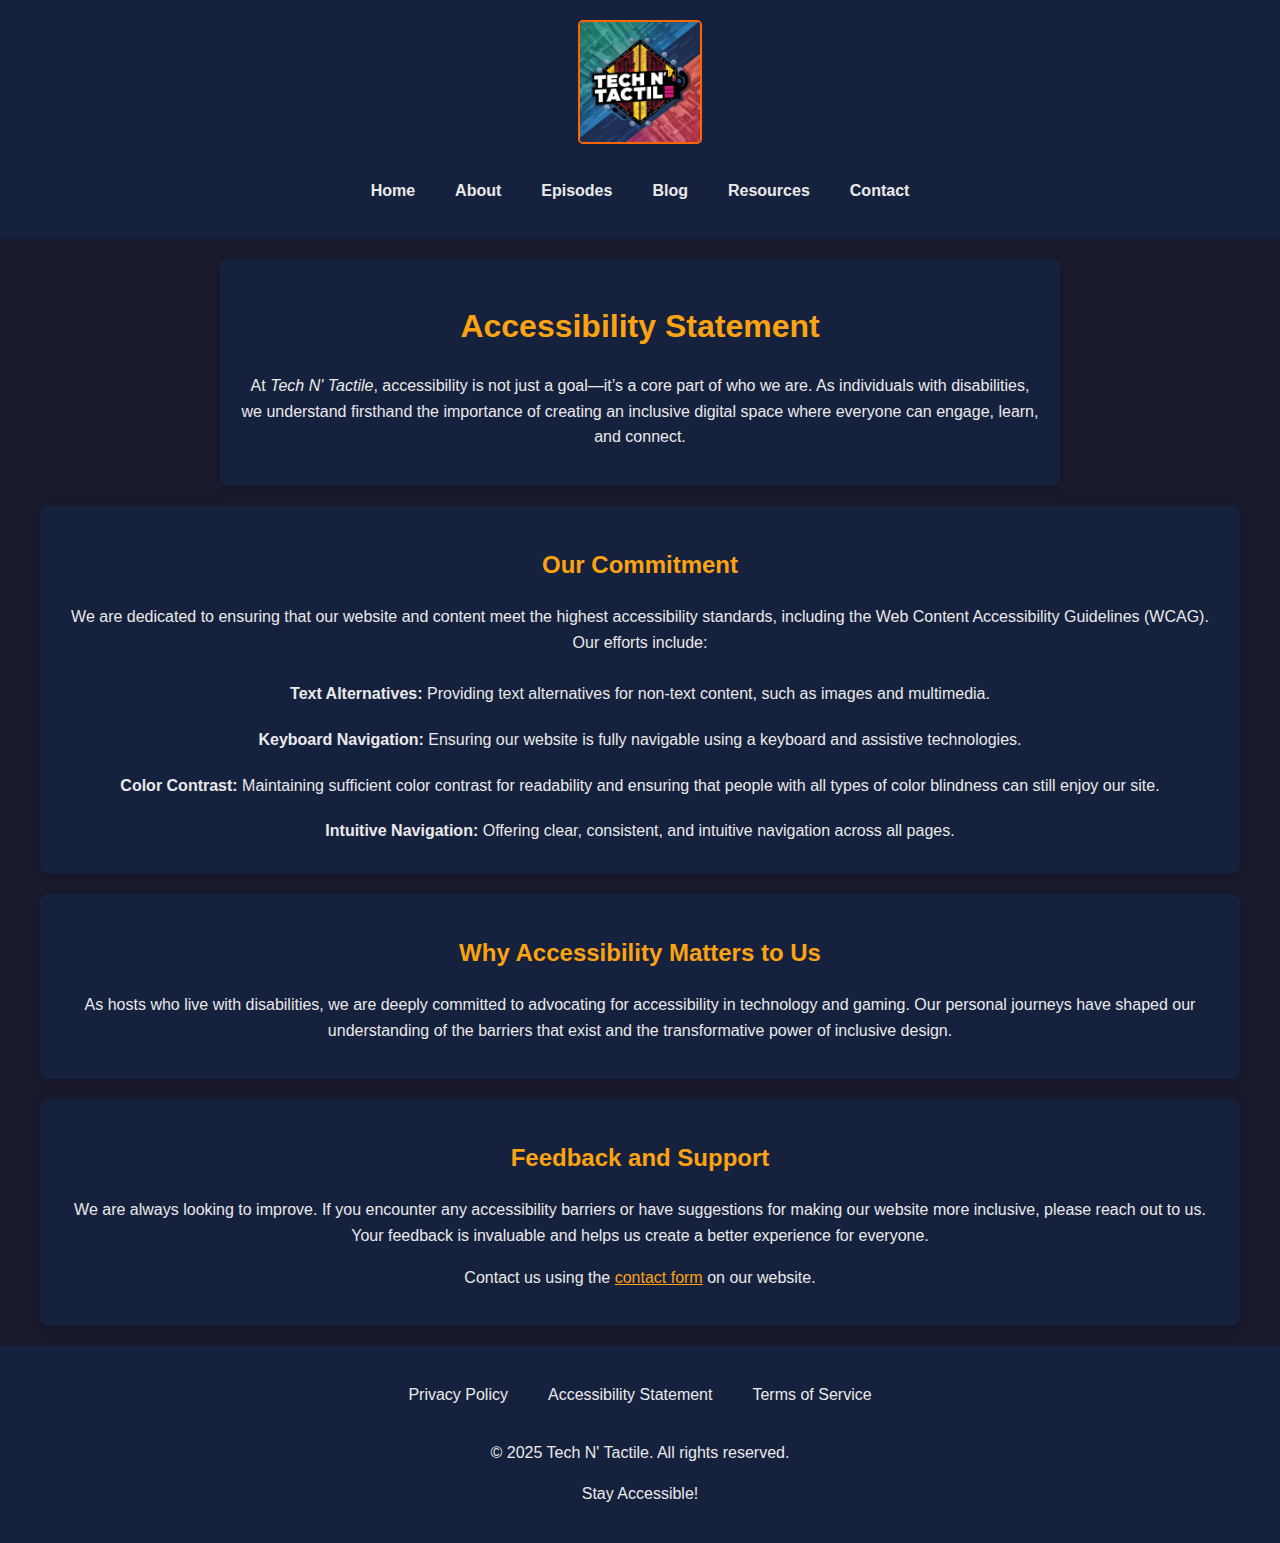
<file: accessibility.html>
<!DOCTYPE html>
<html lang="en">
<head>
    <meta charset="UTF-8">
    <meta name="viewport" content="width=device-width, initial-scale=1.0">
    <meta name="description" content="Accessibility Statement for Tech N' Tactile Podcast. Learn about our commitment to accessibility for all users.">
    <title>Accessibility Statement - Tech N' Tactile Podcast</title>
    <link rel="stylesheet" href="style.css">
</head>
<body>
    <header role="banner">
        <div class="logo outlined-logo">
            <a href="index.html" aria-label="Navigate to Home">
                <img src="pod copy 5.webp" alt="Tech N' Tactile Podcast logo with a microphone icon">
            </a>
        </div>
        <!-- Add menu toggle checkbox -->
        <input type="checkbox" id="menu-toggle">
        <!-- Add label for the menu button -->
        <label for="menu-toggle" class="menu-button" aria-label="Toggle Navigation Menu">Navigation</label>
        <nav role="navigation" aria-label="Main Navigation">
            <ul>
                <li><a href="index.html" aria-label="Navigate to Home">Home</a></li>
                <li><a href="about.html" aria-label="Learn more About us">About</a></li>
                <li><a href="episodes.html" aria-label="Browse Episodes">Episodes</a></li>
                <li><a href="blog.html" aria-label="Read our Blog">Blog</a></li>
                <li><a href="resources.html" aria-label="Explore Resources">Resources</a></li>
                <li><a href="contact.html" aria-label="Contact us">Contact</a></li>
            </ul>
        </nav>
    </header>

    <main role="main">
        <section class="accessibility-statement" aria-labelledby="accessibility-heading">
            <h1 id="accessibility-heading" tabindex="0">Accessibility Statement</h1>
            <p tabindex="0">At <em>Tech N' Tactile</em>, accessibility is not just a goal—it’s a core part of who we are. As individuals with disabilities, we understand firsthand the importance of creating an inclusive digital space where everyone can engage, learn, and connect.</p>
        </section>

        <div class="resource-container">
            <div class="resource-category" role="region" aria-labelledby="commitment-heading">
                <h2 id="commitment-heading" tabindex="0">Our Commitment</h2>
                <p tabindex="0">We are dedicated to ensuring that our website and content meet the highest accessibility standards, including the Web Content Accessibility Guidelines (WCAG). Our efforts include:</p>
                <ul class="resource-links">
                    <li tabindex="0"><strong>Text Alternatives:</strong> Providing text alternatives for non-text content, such as images and multimedia.</li>
                    <li tabindex="0"><strong>Keyboard Navigation:</strong> Ensuring our website is fully navigable using a keyboard and assistive technologies.</li>
                    <li tabindex="0"><strong>Color Contrast:</strong> Maintaining sufficient color contrast for readability and ensuring that people with all types of color blindness can still enjoy our site.</li>
                    <li tabindex="0"><strong>Intuitive Navigation:</strong> Offering clear, consistent, and intuitive navigation across all pages.</li>
                </ul>
            </div>

            <div class="resource-category" role="region" aria-labelledby="why-accessibility-heading">
                <h2 id="why-accessibility-heading" tabindex="0">Why Accessibility Matters to Us</h2>
                <p tabindex="0">As hosts who live with disabilities, we are deeply committed to advocating for accessibility in technology and gaming. Our personal journeys have shaped our understanding of the barriers that exist and the transformative power of inclusive design.</p>
            </div>

            <div class="resource-category" role="region" aria-labelledby="feedback-heading">
                <h2 id="feedback-heading" tabindex="0">Feedback and Support</h2>
                <p tabindex="0">We are always looking to improve. If you encounter any accessibility barriers or have suggestions for making our website more inclusive, please reach out to us. Your feedback is invaluable and helps us create a better experience for everyone.</p>
                <p tabindex="0">Contact us using the <a href="contact.html" aria-label="Navigate to Contact Form" style="color: #fca311;">contact form</a> on our website.</p>
            </div>
        </div>
    </main>

    <footer role="contentinfo" aria-label="Footer">
        <ul>
            <li><a href="privacy.html" aria-label="View Privacy Policy">Privacy Policy</a></li>
            <li><a href="accessibility.html" aria-label="View Accessibility Statement">Accessibility Statement</a></li>
            <li><a href="terms.html" aria-label="View Terms of Service">Terms of Service</a></li>
        </ul>
        <p tabindex="0">&copy; 2025 Tech N' Tactile. All rights reserved.</p>
        <p tabindex="0" style="text-align: center;">Stay Accessible!</p>
    </footer>
</body>
<!-- Code By Michael Stallings | Last Audit Date: 2025-03-30 -->
</html>
</file>
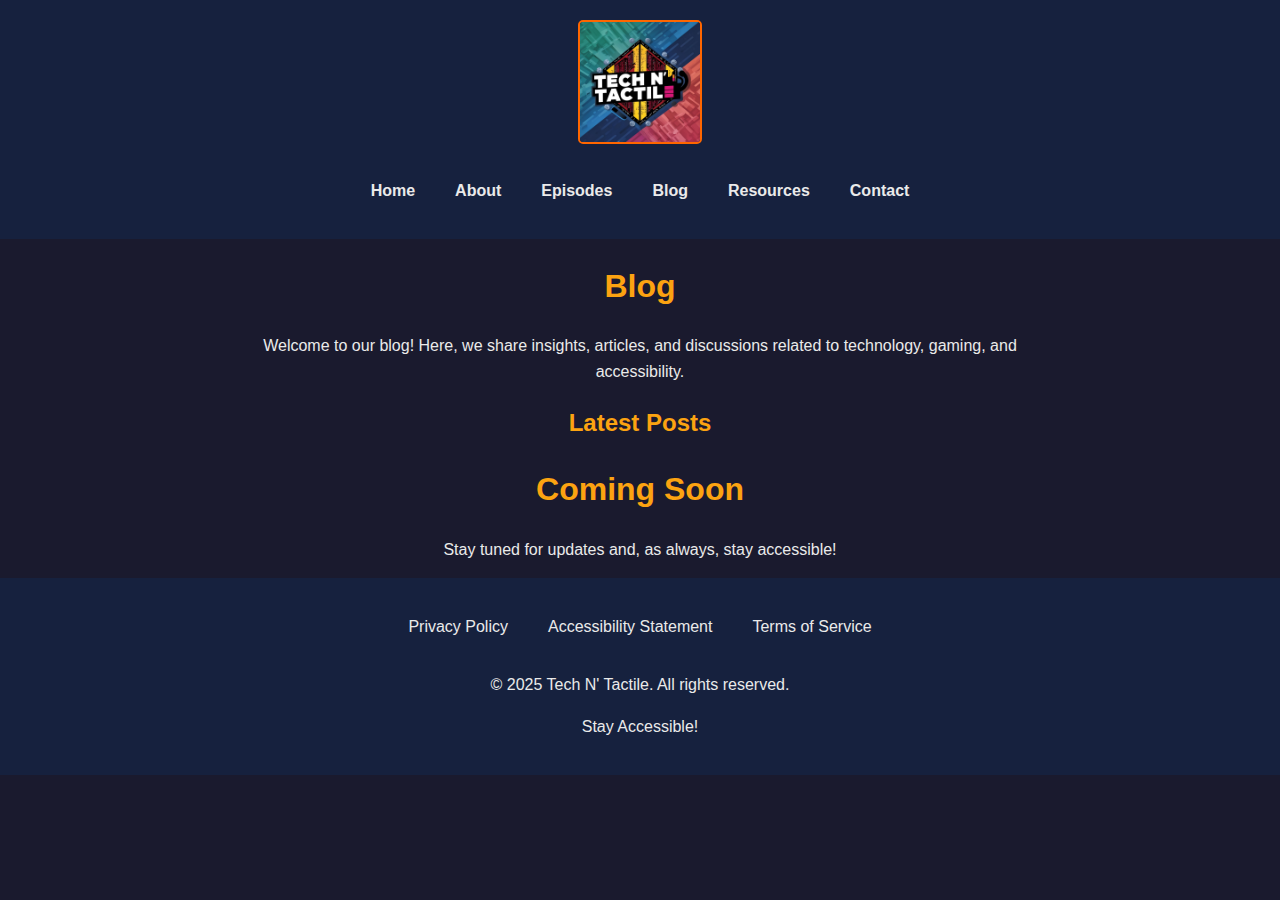
<file: blog.html>
<!DOCTYPE html>
<html lang="en">
<head>
    <meta charset="UTF-8">
    <meta name="viewport" content="width=device-width, initial-scale=1.0">
    <title>Blog - Tech N' Tactile Podcast</title>
    <link rel="stylesheet" href="style.css">
    <style>
        body {
            text-align: center;
            margin: 0;
            font-family: Arial, sans-serif;
        }
        header, footer {
            text-align: center;
        }
        .blog {
            max-width: 800px;
            margin: 0 auto;
        }
        nav ul {
            display: inline-flex;
            list-style: none;
            padding: 0;
        }
        nav ul li {
            margin: 0 10px;
        }
        footer ul {
            display: inline-flex;
            list-style: none;
            padding: 0;
        }
        footer ul li {
            margin: 0 10px;
        }
    </style>
    <meta name="description" content="Explore the Tech N' Tactile Podcast blog for insights on technology, gaming, and accessibility.">
</head>
<body>
    <header role="banner">
        <div class="logo outlined-logo">
            <img src="pod copy 5.png" alt="Tech N' Tactile Logo" tabindex="0">
        </div>
        <nav role="navigation">
            <ul>
                <li><a href="index.html">Home</a></li>
                <li><a href="about.html">About</a></li>
                <li><a href="episodes.html">Episodes</a></li>
                <li><a href="blog.html">Blog</a></li>
                <li><a href="resources.html">Resources</a></li>
                <li><a href="contact.html">Contact</a></li>
            </ul>
        </nav>
    </header>

    <main role="main">
        <section class="blog">
            <h1 tabindex="0">Blog</h1>
            <p tabindex="0">Welcome to our blog! Here, we share insights, articles, and discussions related to technology, gaming, and accessibility.</p>
            <h2>Latest Posts</h2>
            <section class="coming-soon">
                <h1 tabindex="0">Coming Soon</h1>
                <p tabindex="0">Stay tuned for updates and, as always, stay accessible!</p>
            </section>
        </section>
    </main>

    <footer role="contentinfo">
        <ul>
            <li><a href="privacy.html">Privacy Policy</a></li>
            <li><a href="accessibility.html">Accessibility Statement</a></li>
            <li><a href="terms.html">Terms of Service</a></li>
        </ul>
        <p tabindex="0">&copy; 2025 Tech N' Tactile. All rights reserved.</p>
        <p tabindex="0" style="text-align: center;">Stay Accessible!</p>
    </footer>
</body>
</html>
</file>
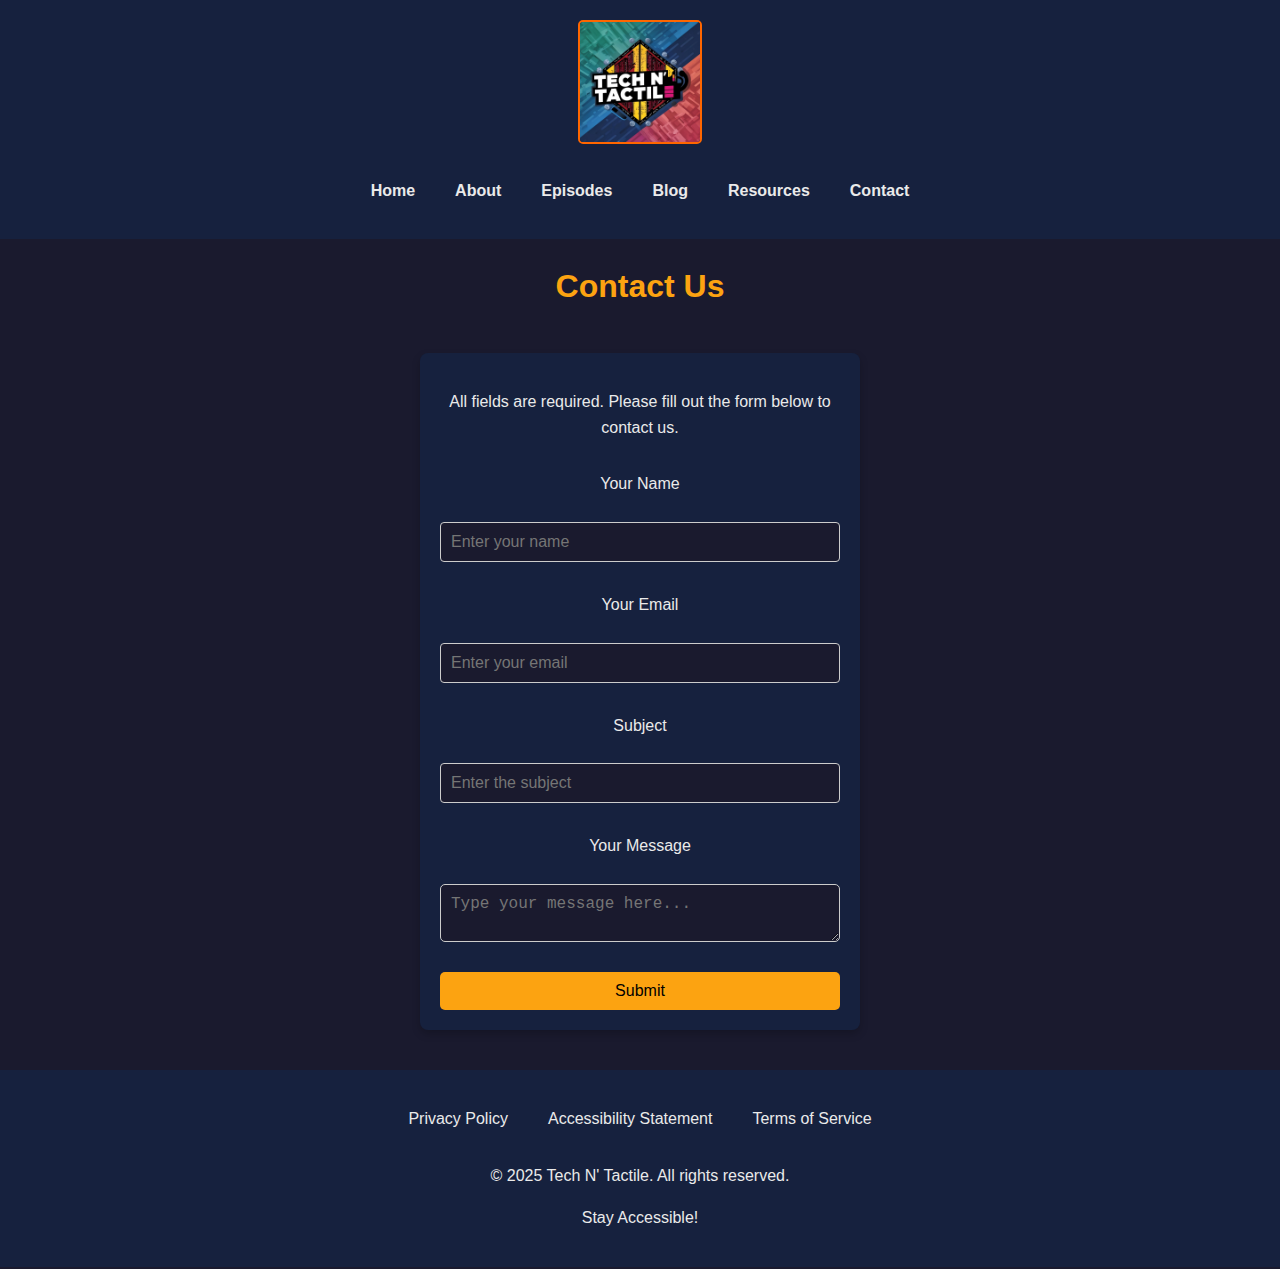
<file: contact.html>
<!DOCTYPE html>
<html lang="en">
<head>
    <meta charset="UTF-8">
    <meta name="viewport" content="width=device-width, initial-scale=1.0">
    <title>Contact - Tech N' Tactile Podcast</title>
    <link rel="stylesheet" href="style.css">
    <meta name="description" content="Contact Tech N' Tactile Podcast. Reach out with your questions, feedback, or suggestions.">
</head>
<body>
    <header role="banner">
        <div class="logo outlined-logo">
            <a href="index.html" aria-label="Navigate to Home">
                <img src="pod copy 5.webp" alt="Tech N' Tactile Logo featuring a microphone" tabindex="0">
            </a>
        </div>
        <!-- Add menu toggle checkbox -->
        <input type="checkbox" id="menu-toggle">
        <!-- Add label for the menu button -->
        <label for="menu-toggle" class="menu-button" aria-label="Toggle Navigation Menu">Navigation</label>
        <nav role="navigation" aria-label="Main Navigation">
            <ul>
                <li><a href="index.html" aria-label="Navigate to Home">Home</a></li>
                <li><a href="about.html" aria-label="Learn more About us">About</a></li>
                <li><a href="episodes.html" aria-label="Browse Episodes">Episodes</a></li>
                <li><a href="blog.html" aria-label="Read our Blog">Blog</a></li>
                <li><a href="resources.html" aria-label="Explore Resources">Resources</a></li>
                <li><a href="contact.html" aria-label="Contact us">Contact</a></li>
            </ul>
        </nav>
    </header>

    <main role="main" aria-labelledby="contact-heading">
        <section class="contact" aria-labelledby="contact-heading">
            <h1 id="contact-heading" tabindex="0">Contact Us</h1>
            <div class="form-container">
                <form data-basin-form="true" data-basin-spam-protection='recaptcha-v3' action="https://usebasin.com/f/446f09a29f72" method="POST" class="contact-form" role="form" aria-describedby="form-instructions">
                    
                    <!-- Honeypot Spam Protection -->
                    <input type="checkbox" name="botcheck" class="hidden" style="display: none;" aria-hidden="true">
                    
                    <p id="form-instructions" tabindex="0">All fields are required. Please fill out the form below to contact us.</p>

                    <label for="name">Your Name</label>
                    <input type="text" id="name" name="name" required placeholder="Enter your name" aria-required="true">

                    <label for="email">Your Email</label>
                    <input type="email" id="email" name="email" required placeholder="Enter your email" aria-required="true">

                    <label for="subject">Subject</label>
                    <input type="text" id="subject" name="subject" required placeholder="Enter the subject" aria-required="true">

                    <label for="message">Your Message</label>
                    <textarea id="message" name="message" required placeholder="Type your message here..." aria-required="true"></textarea>

                    <button type="submit" class="submit-button" style="background-color: #fca311;" aria-label="Submit the contact form">Submit</button>
                </form>
            </div>
        </section>
    </main>

    <footer role="contentinfo" aria-label="Footer">
        <ul>
            <li><a href="privacy.html" aria-label="View Privacy Policy">Privacy Policy</a></li>
            <li><a href="accessibility.html" aria-label="View Accessibility Statement">Accessibility Statement</a></li>
            <li><a href="terms.html" aria-label="View Terms of Service">Terms of Service</a></li>
        </ul>
        <p tabindex="0">&copy; 2025 Tech N' Tactile. All rights reserved.</p>
        <p tabindex="0" style="text-align: center;">Stay Accessible!</p>
    </footer>

    <script src="https://js.usebasin.com/v2.4.0.min.js" async></script>
</body>
</html>
</file>
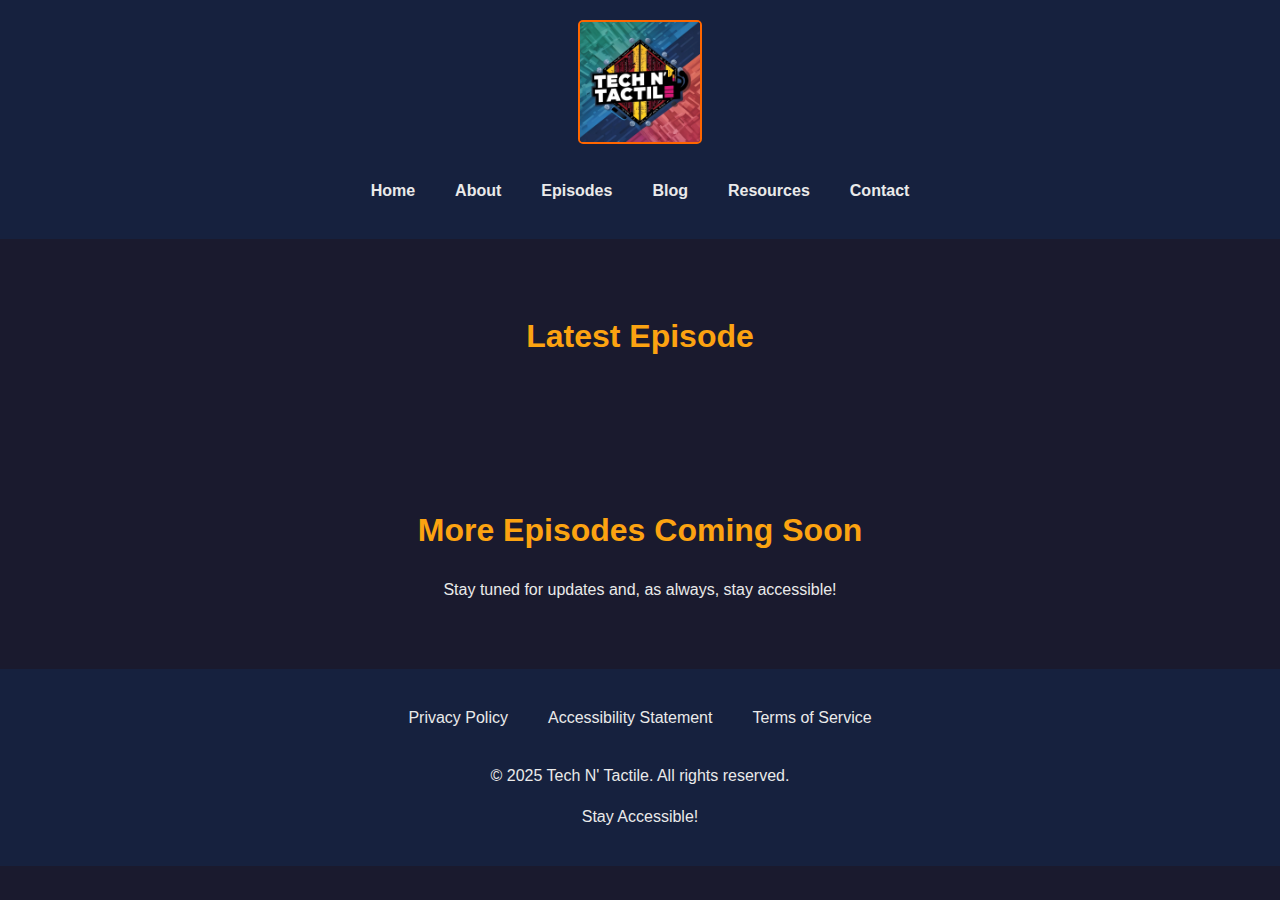
<file: episodes.html>
<!DOCTYPE html>
<html lang="en">
<head>
    <meta charset="UTF-8">
    <meta name="viewport" content="width=device-width, initial-scale=1.0">
    <title>Episodes - Tech N' Tactile Podcast</title>
    <link rel="stylesheet" href="style.css">
    <meta name="description" content="Browse episodes of Tech N' Tactile Podcast. Discover discussions on technology, gaming, and accessibility.">
</head>
<body>
    <header role="banner">
        <div class="logo outlined-logo">
            <img src="pod copy 5.webp" alt="Tech N' Tactile Logo featuring a microphone" tabindex="0">
        </div>
        <!-- Add menu toggle checkbox -->
        <input type="checkbox" id="menu-toggle">
        <!-- Add label for the menu button -->
        <label for="menu-toggle" class="menu-button" aria-label="Toggle Navigation Menu">Navigation</label>
        <nav role="navigation" aria-label="Main Navigation">
            <ul>
                <li><a href="index.html">Home</a></li>
                <li><a href="about.html">About</a></li>
                <li><a href="episodes.html">Episodes</a></li>
                <li><a href="blog.html">Blog</a></li>
                <li><a href="resources.html">Resources</a></li>
                <li><a href="contact.html">Contact</a></li>
            </ul>
        </nav>
    </header>

    <main role="main" aria-labelledby="latest-episode-heading">
        <section class="latest-episode" style="text-align: center; padding: 50px;">
            <h1 id="latest-episode-heading" tabindex="0">Latest Episode</h1>
            <div id="buzzsprout-small-player"></div>
            <script type='text/javascript' charset='utf-8' src='https://www.buzzsprout.com/2461018.js?container_id=buzzsprout-large-player&player=large'></script>
        </section>
        <section class="coming-soon" style="text-align: center; padding: 50px;">
            <h1 id="coming-soon-heading" tabindex="0">More Episodes Coming Soon</h1>
            <p tabindex="0">Stay tuned for updates and, as always, stay accessible!</p>
        </section>
    </main>

    <footer role="contentinfo" aria-label="Footer">
        <ul>
            <li><a href="privacy.html">Privacy Policy</a></li>
            <li><a href="accessibility.html">Accessibility Statement</a></li>
            <li><a href="terms.html">Terms of Service</a></li>
        </ul>
        <p tabindex="0">&copy; 2025 Tech N' Tactile. All rights reserved.</p>
        <p tabindex="0" style="text-align: center;">Stay Accessible!</p>
    </footer>
</body>
<!-- Code By Michael Stallings | Last Audit Date: 2025-03-30 -->
</html>
</file>
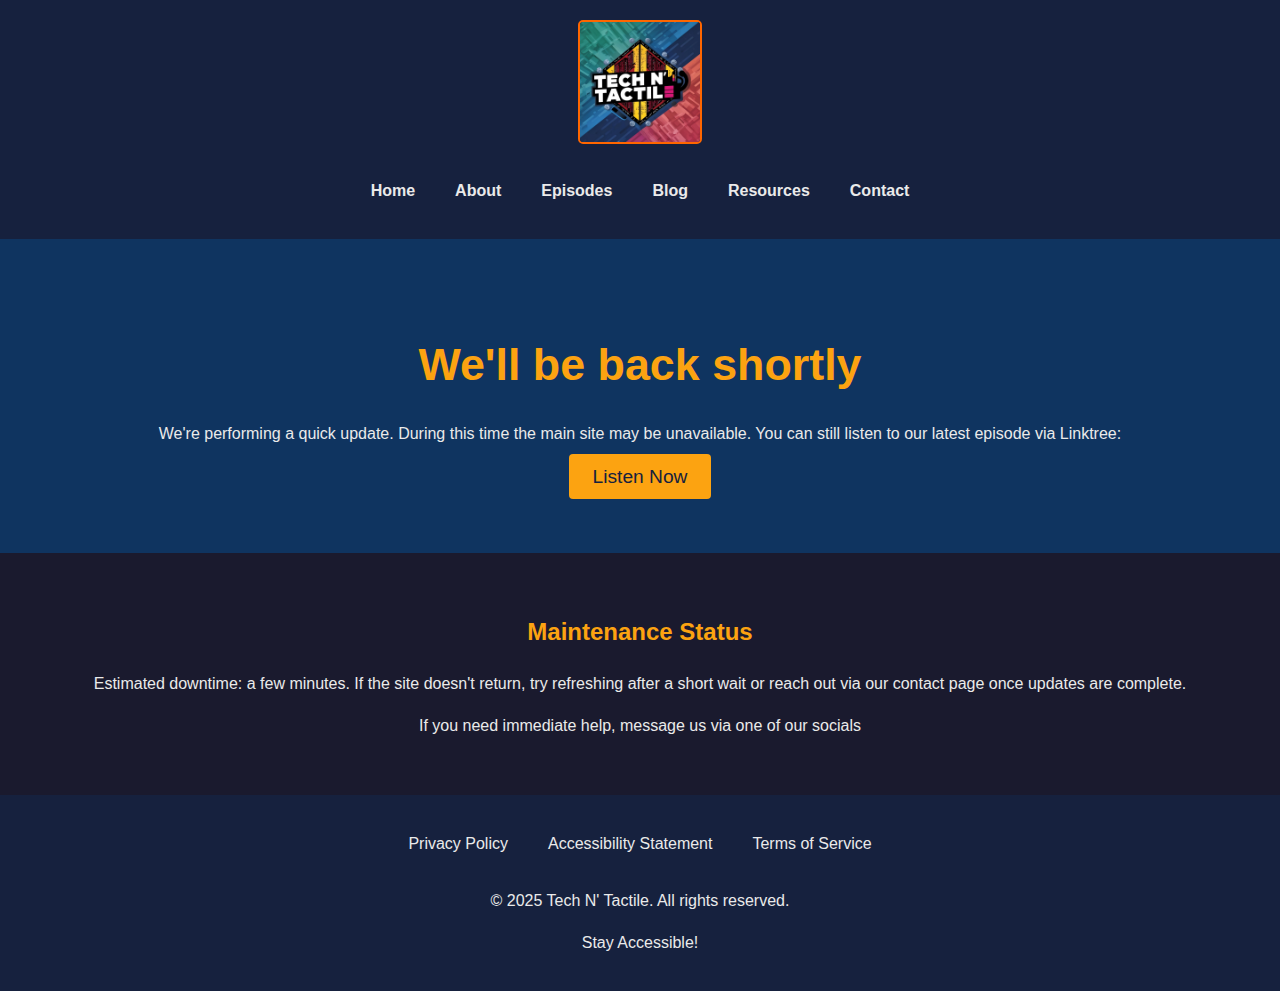
<file: index_maintenance.html>
<!DOCTYPE html>
<html lang="en">
<head>
    <meta charset="UTF-8">
    <meta name="viewport" content="width=device-width, initial-scale=1.0">
    <meta name="description" content="Tech N' Tactile Podcast - Temporary Maintenance Page">
    <title>Site Maintenance - Tech N' Tactile</title>
    <link rel="stylesheet" href="style.css">
</head>
<body>
    <header role="banner">
        <div class="logo outlined-logo">
            <img src="pod copy 5.webp" alt="Tech N' Tactile Logo" width="100%" height="auto">
        </div>
        <input type="checkbox" id="menu-toggle" disabled>
        <label for="menu-toggle" class="menu-button" aria-label="Navigation Unavailable">Navigation</label>
        <nav role="navigation" aria-label="Main Navigation">
            <ul>
                <li><a href="#" aria-disabled="true">Home</a></li>
                <li><a href="#" aria-disabled="true">About</a></li>
                <li><a href="#" aria-disabled="true">Episodes</a></li>
                <li><a href="#" aria-disabled="true">Blog</a></li>
                <li><a href="#" aria-disabled="true">Resources</a></li>
                <li><a href="#" aria-disabled="true">Contact</a></li>
            </ul>
        </nav>
    </header>

    <main role="main">
        <section class="hero">
            <h1 tabindex="0">We'll be back shortly</h1>
            <p tabindex="0">We're performing a quick update. During this time the main site may be unavailable. You can still listen to our latest episode via Linktree:</p>
            <a href="https://linktr.ee/TechNTactile" class="cta-button" role="button" tabindex="0">Listen Now</a>
        </section>

        <section id="status" class="featured-episodes" aria-labelledby="status-heading">
            <h2 id="status-heading">Maintenance Status</h2>
            <p tabindex="0">Estimated downtime: a few minutes. If the site doesn't return, try refreshing after a short wait or reach out via our contact page once updates are complete.</p>
            <p tabindex="0">If you need immediate help, message us via one of our socials</p>
        </section>
    </main>
    
    <footer role="contentinfo" aria-label="Footer">
        <ul>
            <li><a href="privacy.html" aria-label="View Privacy Policy">Privacy Policy</a></li>
            <li><a href="accessibility.html" aria-label="View Accessibility Statement">Accessibility Statement</a></li>
            <li><a href="terms.html" aria-label="View Terms of Service">Terms of Service</a></li>
        </ul>
        <p tabindex="0">&copy; 2025 Tech N' Tactile. All rights reserved.</p>
        <p tabindex="0" style="text-align: center;">Stay Accessible!</p>
    </footer>
</body>
<!-- Maintenance Page generated for Git updates | Generated: 2025-10-22 -->
</html>
</file>
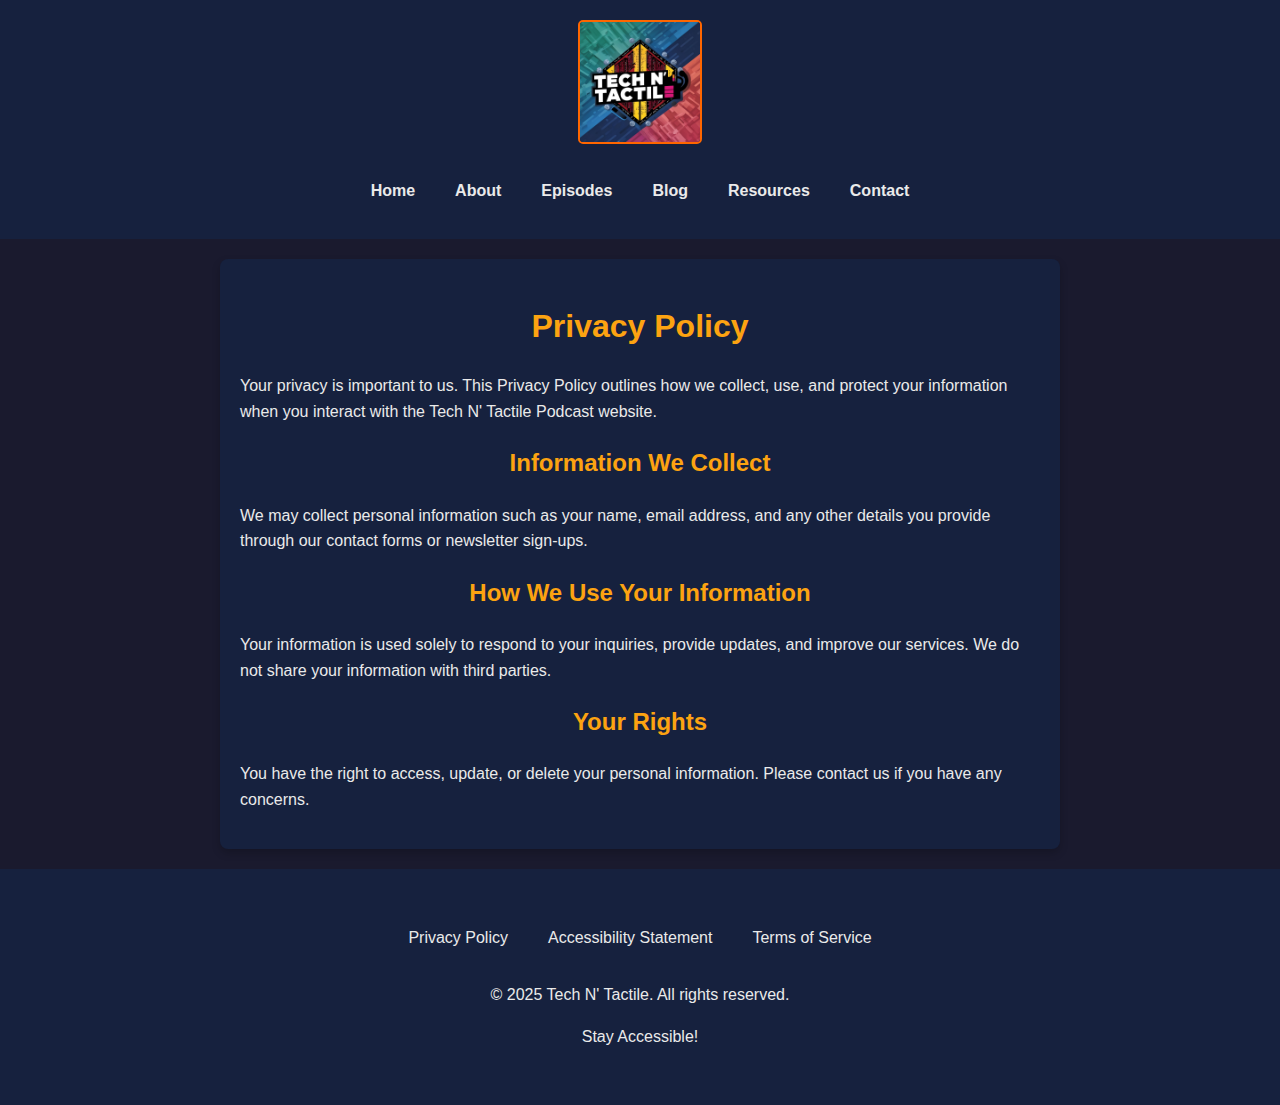
<file: privacy.html>
<!DOCTYPE html>
<html lang="en">
<head>
    <meta charset="UTF-8">
    <meta name="viewport" content="width=device-width, initial-scale=1.0">
    <title>Privacy Policy - Tech N' Tactile Podcast</title>
    <link rel="stylesheet" href="style.css">
    <meta name="description" content="Learn about the privacy practices of Tech N' Tactile Podcast. Your privacy is important to us.">
</head>
<body>
    <header role="banner">
        <div class="logo outlined-logo">
            <img src="pod copy 5.png" alt="Tech N' Tactile Logo featuring a microphone">
        </div>
        <nav role="navigation" aria-label="Main Navigation">
            <ul>
                <li><a href="index.html">Home</a></li>
                <li><a href="about.html">About</a></li>
                <li><a href="episodes.html">Episodes</a></li>
                <li><a href="blog.html">Blog</a></li>
                <li><a href="resources.html">Resources</a></li>
                <li><a href="contact.html">Contact</a></li>
            </ul>
        </nav>
    </header>

    <main role="main" aria-labelledby="privacy-policy-heading">
        <div class="content-container" tabindex="0" aria-label="Privacy Policy Content">
            <section class="privacy-policy">
                <h1 id="privacy-policy-heading" tabindex="0" style="text-align: center;">Privacy Policy</h1>
                <p tabindex="0">Your privacy is important to us. This Privacy Policy outlines how we collect, use, and protect your information when you interact with the Tech N' Tactile Podcast website.</p>
                <h2 tabindex="0" style="text-align: center;">Information We Collect</h2>
                <p tabindex="0">We may collect personal information such as your name, email address, and any other details you provide through our contact forms or newsletter sign-ups.</p>
                <h2 tabindex="0" style="text-align: center;">How We Use Your Information</h2>
                <p tabindex="0">Your information is used solely to respond to your inquiries, provide updates, and improve our services. We do not share your information with third parties.</p>
                <h2 tabindex="0" style="text-align: center;">Your Rights</h2>
                <p tabindex="0">You have the right to access, update, or delete your personal information. Please contact us if you have any concerns.</p>
            </section>
        </div>
    </main>

    <footer role="contentinfo" aria-label="Footer">
        <div class="footer-container" tabindex="0">
            <ul>
                <li><a href="privacy.html" tabindex="0">Privacy Policy</a></li>
                <li><a href="accessibility.html" tabindex="0">Accessibility Statement</a></li>
                <li><a href="terms.html" tabindex="0">Terms of Service</a></li>
            </ul>
            <p tabindex="0">&copy; 2025 Tech N' Tactile. All rights reserved.</p>
            <p tabindex="0" style="text-align: center;">Stay Accessible!</p>
        </div>
    </footer>
</body>
</html>
</file>
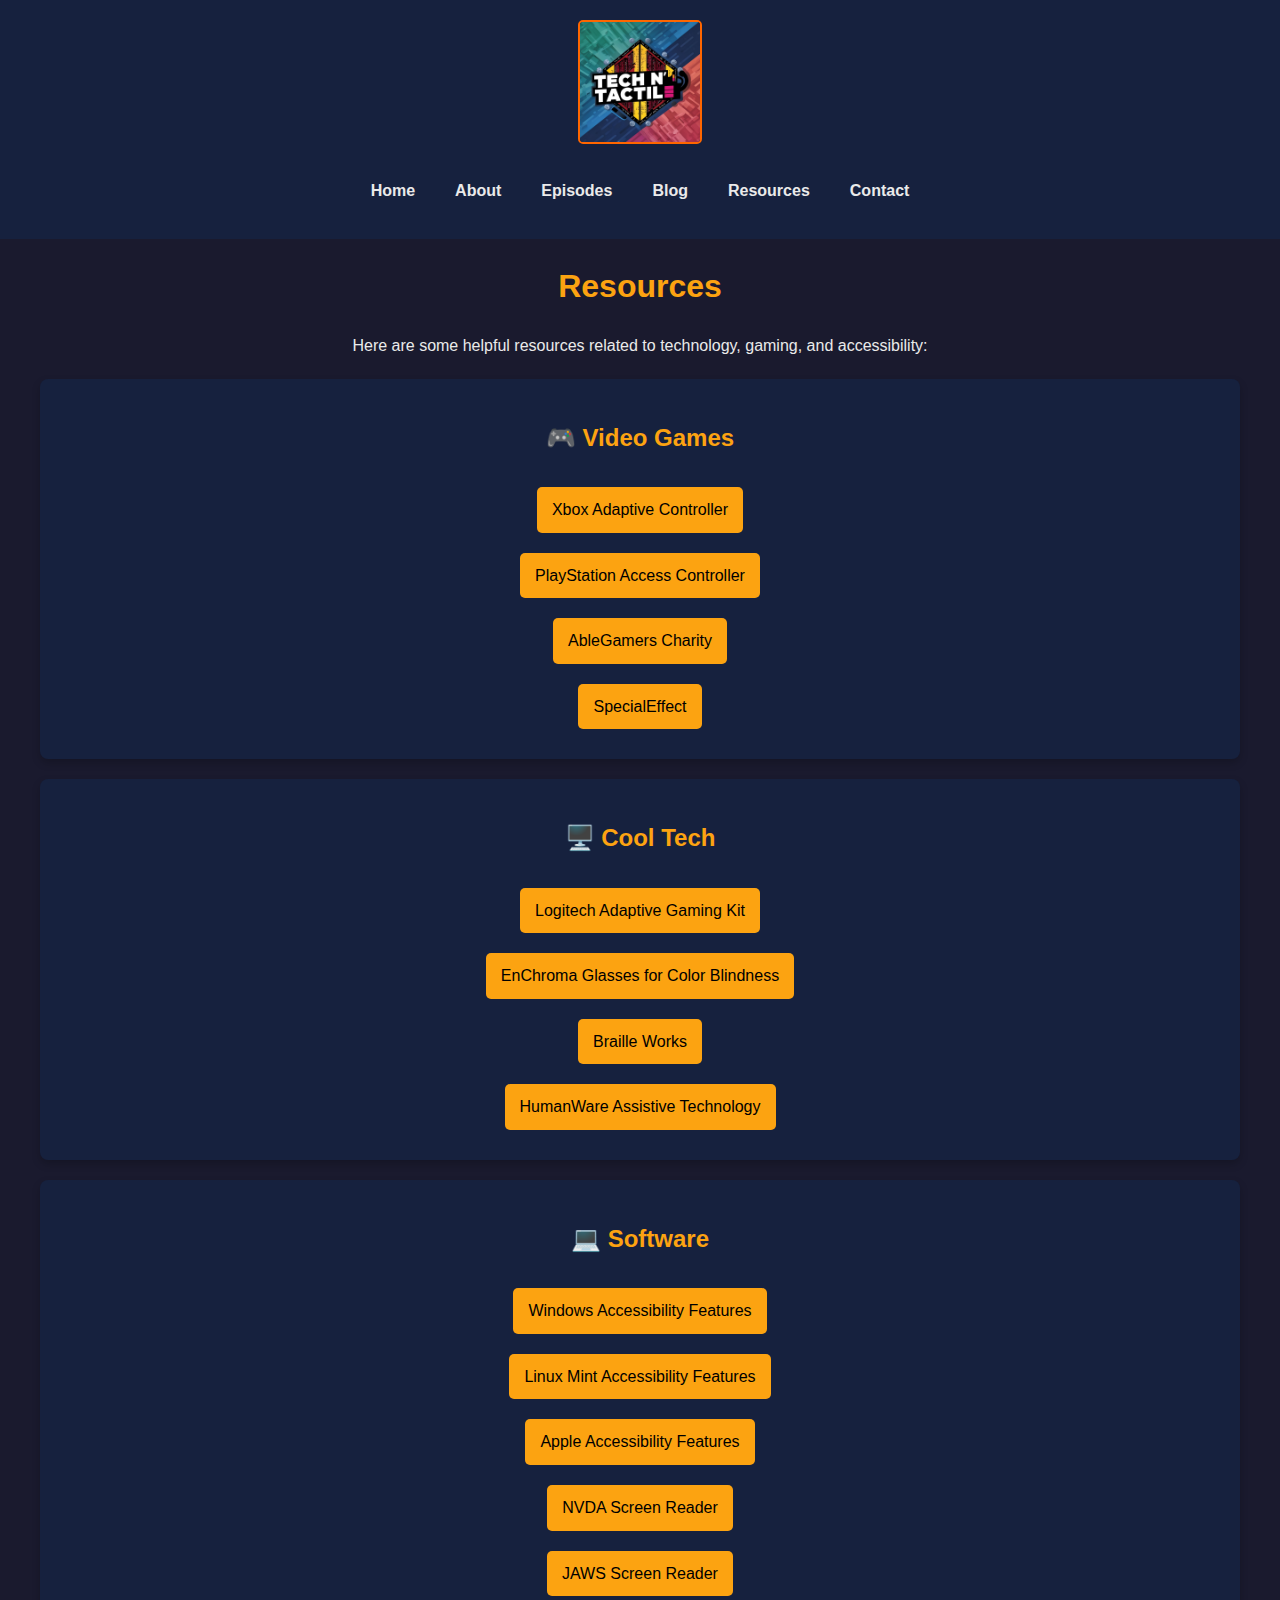
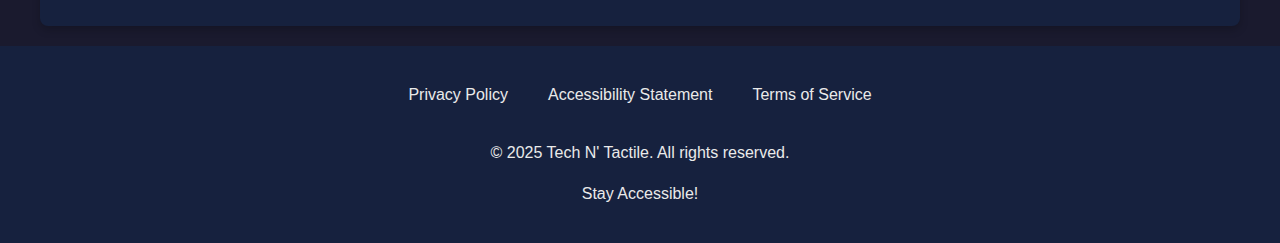
<file: resources.html>
<!DOCTYPE html>
<html lang="en">
<head>
    <meta charset="UTF-8">
    <meta name="viewport" content="width=device-width, initial-scale=1.0">
    <title>Resources - Tech N' Tactile Podcast</title>
    <link rel="stylesheet" href="style.css">
    <meta name="description" content="Discover resources on technology, gaming, and accessibility curated by Tech N' Tactile Podcast.">
</head>
<body>
    <header role="banner">
        <div class="logo outlined-logo">
            <img src="pod copy 5.png" alt="Tech N' Tactile Logo" tabindex="0">
        </div>
        <nav role="navigation">
            <ul>
                <li><a href="index.html">Home</a></li>
                <li><a href="about.html">About</a></li>
                <li><a href="episodes.html">Episodes</a></li>
                <li><a href="blog.html">Blog</a></li>
                <li><a href="resources.html">Resources</a></li>
                <li><a href="contact.html">Contact</a></li>
            </ul>
        </nav>
    </header>

    <main role="main">
        <section class="resources">
            <h1 tabindex="0">Resources</h1>
            <p tabindex="0">Here are some helpful resources related to technology, gaming, and accessibility:</p>
            <div class="resource-container">
                <div class="resource-category" style="text-align: center;">
                    <h2 tabindex="0">🎮 Video Games</h2>
                    <ul class="resource-links">
                        <li><a href="https://www.xbox.com/en-US/accessories/controllers/xbox-adaptive-controller" target="_blank" aria-label="Visit Xbox Adaptive Controller (Opens in a new tab)">Xbox Adaptive Controller</a></li>
                        <li><a href="https://www.playstation.com/en-us/accessories/access-controller/" target="_blank" aria-label="Visit PlayStation Access Controller (Opens in a new tab)">PlayStation Access Controller</a></li>
                        <li><a href="https://ablegamers.org/" target="_blank" aria-label="Visit AbleGamers Charity (Opens in a new tab)">AbleGamers Charity</a></li>
                        <li><a href="https://specialeffect.org.uk/" target="_blank" aria-label="Visit SpecialEffect (Opens in a new tab)">SpecialEffect</a></li>
                    </ul>
                </div>
                <div class="resource-category" style="text-align: center;">
                    <h2 tabindex="0">🖥️ Cool Tech</h2>
                    <ul class="resource-links">
                        <li><a href="https://www.logitech.com/en-us/products/mice/adaptive-gaming-kit.html" target="_blank" aria-label="Visit Logitech Adaptive Gaming Kit (Opens in a new tab)">Logitech Adaptive Gaming Kit</a></li>
                        <li><a href="https://www.enchroma.com/" target="_blank" aria-label="Visit EnChroma Glasses for Color Blindness (Opens in a new tab)">EnChroma Glasses for Color Blindness</a></li>
                        <li><a href="https://www.brailleworks.com/" target="_blank" aria-label="Visit Braille Works (Opens in a new tab)">Braille Works</a></li>
                        <li><a href="https://www.humanware.com/" target="_blank" aria-label="Visit HumanWare Assistive Technology (Opens in a new tab)">HumanWare Assistive Technology</a></li>
                    </ul>
                </div>
                <div class="resource-category" style="text-align: center;">
                    <h2 tabindex="0">💻 Software</h2>
                    <ul class="resource-links">
                        <li><a href="https://www.microsoft.com/en-us/accessibility/windows" target="_blank" aria-label="Visit Windows Accessibility Features (Opens in a new tab)">Windows Accessibility Features</a></li>
                        <li><a href="https://linuxmint.com/documentation.php" target="_blank" aria-label="Visit Linux Mint Accessibility Features (Opens in a new tab)">Linux Mint Accessibility Features</a></li>
                        <li><a href="https://www.apple.com/accessibility/" target="_blank" aria-label="Visit Apple Accessibility Features (Opens in a new tab)">Apple Accessibility Features</a></li>
                        <li><a href="https://www.nvaccess.org/" target="_blank" aria-label="Visit NVDA Screen Reader (Opens in a new tab)">NVDA Screen Reader</a></li>
                        <li><a href="https://www.freedomscientific.com/products/software/jaws/" target="_blank" aria-label="Visit JAWS Screen Reader (Opens in a new tab)">JAWS Screen Reader</a></li>
                    </ul>
                </div>
            </div>
        </section>
    </main>

    <footer role="contentinfo">
        <ul>
            <li><a href="privacy.html">Privacy Policy</a></li>
            <li><a href="accessibility.html">Accessibility Statement</a></li>
            <li><a href="terms.html">Terms of Service</a></li>
        </ul>
        <p tabindex="0">&copy; 2025 Tech N' Tactile. All rights reserved.</p>
        <p tabindex="0" style="text-align: center;">Stay Accessible!</p>
    </footer>
</body>
</html>
</file>
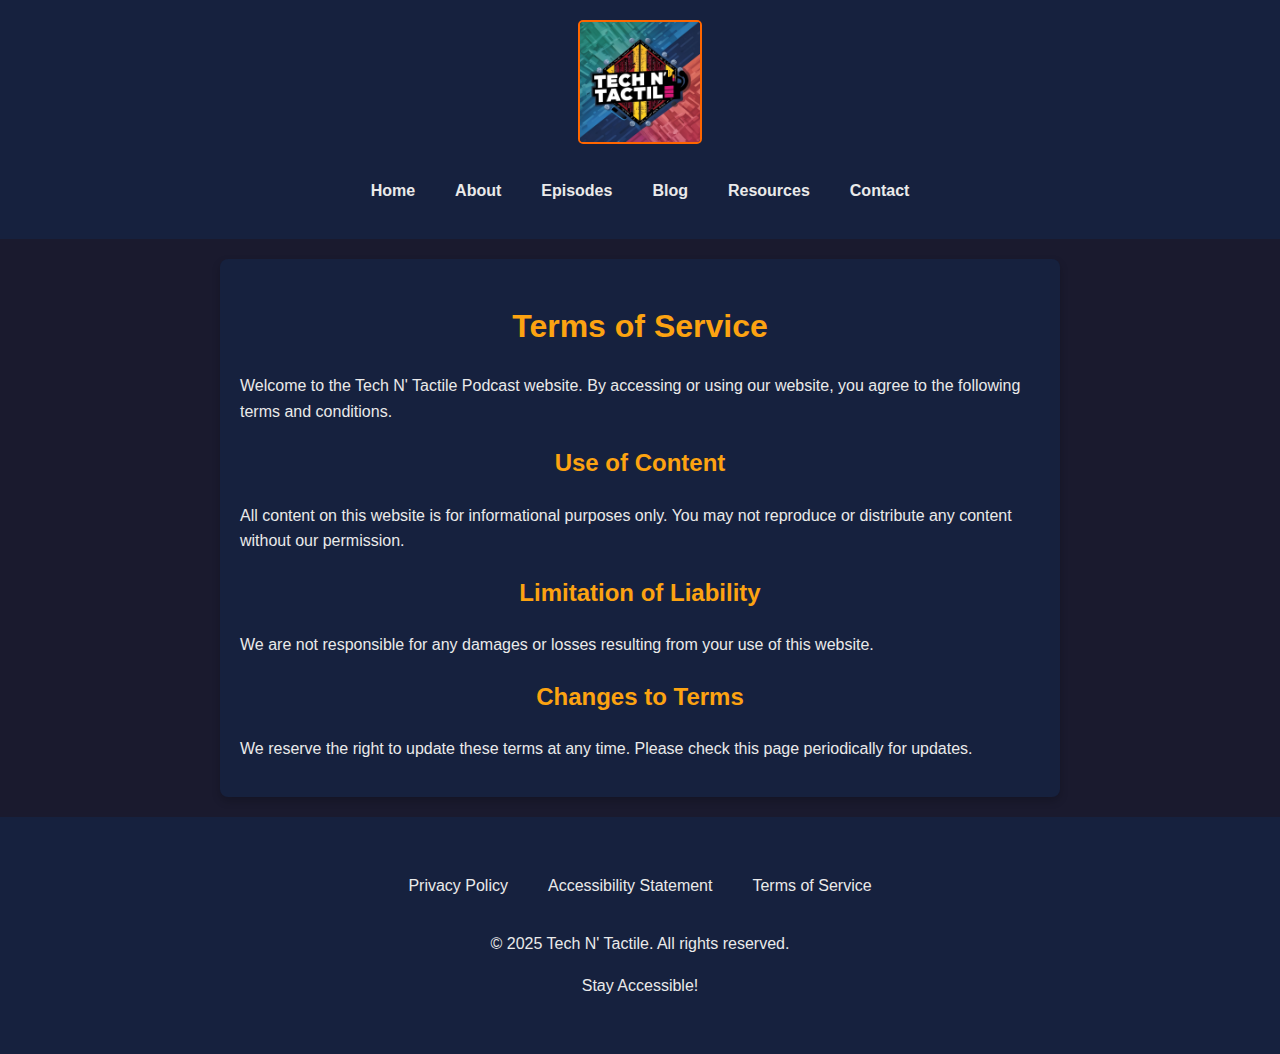
<file: terms.html>
<!DOCTYPE html>
<html lang="en">
<head>
    <meta charset="UTF-8">
    <meta name="viewport" content="width=device-width, initial-scale=1.0">
    <title>Terms of Service - Tech N' Tactile Podcast</title>
    <link rel="stylesheet" href="style.css">
    <meta name="description" content="Review the Terms of Service for Tech N' Tactile Podcast. Understand the guidelines for using our website.">
</head>
<body>
    <header role="banner">
        <div class="logo outlined-logo">
            <img src="pod copy 5.png" alt="Tech N' Tactile Logo featuring a microphone">
        </div>
        <nav role="navigation" aria-label="Main Navigation">
            <ul>
                <li><a href="index.html">Home</a></li>
                <li><a href="about.html">About</a></li>
                <li><a href="episodes.html">Episodes</a></li>
                <li><a href="blog.html">Blog</a></li>
                <li><a href="resources.html">Resources</a></li>
                <li><a href="contact.html">Contact</a></li>
            </ul>
        </nav>
    </header>

    <main role="main" aria-labelledby="terms-of-service-heading">
        <div class="content-container" tabindex="0" aria-label="Terms of Service Content">
            <section class="terms-of-service">
                <h1 id="terms-of-service-heading" tabindex="0" style="text-align: center;">Terms of Service</h1>
                <p tabindex="0">Welcome to the Tech N' Tactile Podcast website. By accessing or using our website, you agree to the following terms and conditions.</p>
                <h2 tabindex="0" style="text-align: center;">Use of Content</h2>
                <p tabindex="0">All content on this website is for informational purposes only. You may not reproduce or distribute any content without our permission.</p>
                <h2 tabindex="0" style="text-align: center;">Limitation of Liability</h2>
                <p tabindex="0">We are not responsible for any damages or losses resulting from your use of this website.</p>
                <h2 tabindex="0" style="text-align: center;">Changes to Terms</h2>
                <p tabindex="0">We reserve the right to update these terms at any time. Please check this page periodically for updates.</p>
            </section>
        </div>
    </main>

    <footer role="contentinfo" aria-label="Footer">
        <div class="footer-container" tabindex="0">
            <ul>
                <li><a href="privacy.html" tabindex="0">Privacy Policy</a></li>
                <li><a href="accessibility.html" tabindex="0">Accessibility Statement</a></li>
                <li><a href="terms.html" tabindex="0">Terms of Service</a></li>
            </ul>
            <p tabindex="0">&copy; 2025 Tech N' Tactile. All rights reserved.</p>
            <p tabindex="0" style="text-align: center;">Stay Accessible!</p>
        </div>
    </footer>
</body>
</html>
</file>
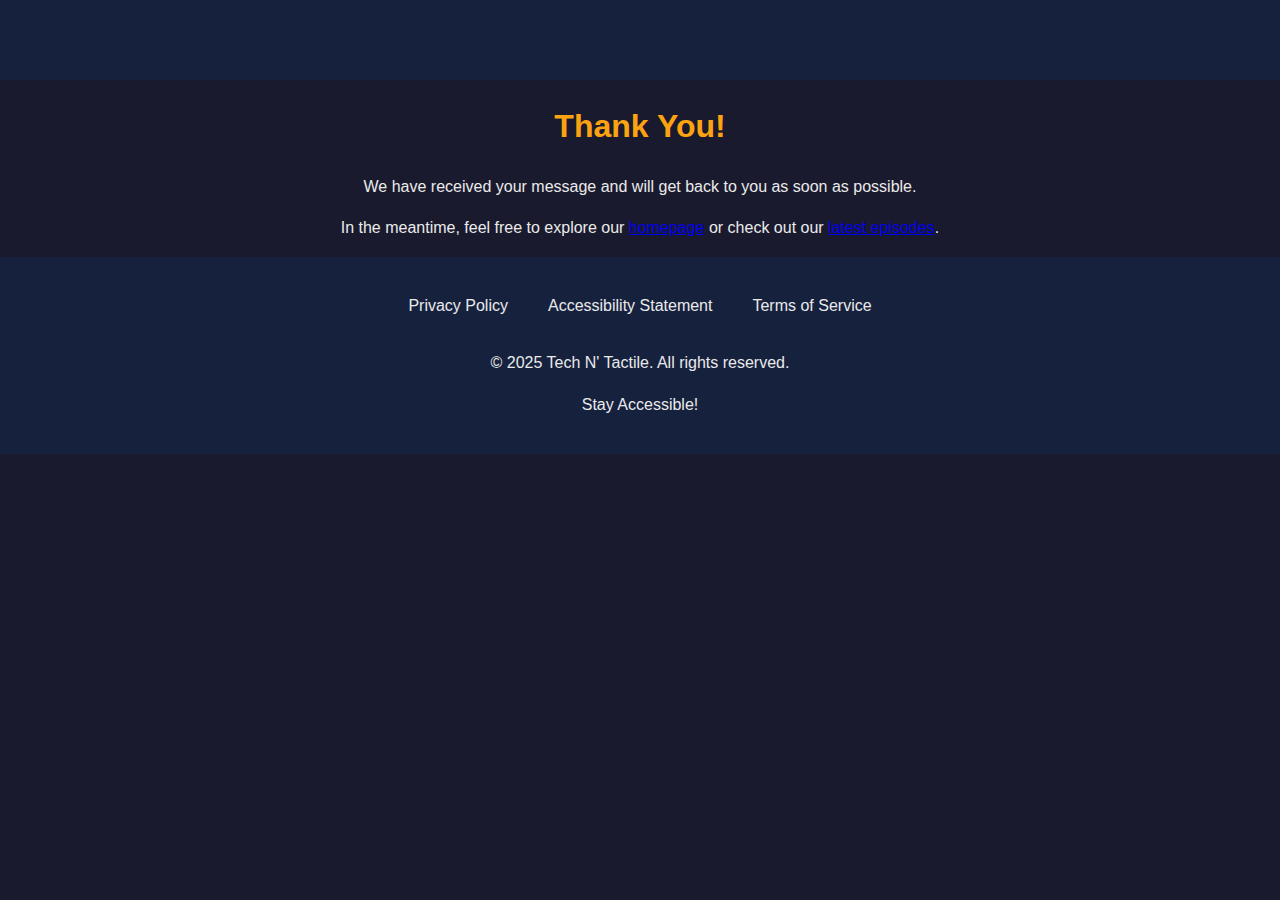
<file: thanks.html>
<!DOCTYPE html>
<html lang="en">
<head>
    <meta charset="UTF-8">
    <meta name="viewport" content="width=device-width, initial-scale=1.0">
    <title>Thank You - Tech N' Tactile Podcast</title>
    <link rel="stylesheet" href="style.css">
    <meta name="description" content="Thank you for contacting Tech N' Tactile Podcast. We appreciate your feedback and will get back to you soon.">
</head>
<body>
    <header role="banner">
        <!-- Add menu toggle checkbox -->
        <input type="checkbox" id="menu-toggle">
        <!-- Add label for the menu button -->
        <label for="menu-toggle" class="menu-button" aria-label="Toggle Navigation Menu">Navigation</label>
        <nav role="navigation" aria-label="Main Navigation">
            <ul>
                <!-- ...existing code for navigation links if needed... -->
            </ul>
        </nav>
    </header>

    <main role="main" aria-labelledby="thank-you-heading">
        <section class="thank-you">
            <h1 id="thank-you-heading" tabindex="0">Thank You!</h1>
            <p tabindex="0">We have received your message and will get back to you as soon as possible.</p>
            <p tabindex="0">In the meantime, feel free to explore our <a href="index.html">homepage</a> or check out our <a href="episodes.html">latest episodes</a>.</p>
        </section>
    </main>

    <footer role="contentinfo" aria-label="Footer">
        <ul>
            <li><a href="privacy.html" aria-label="View Privacy Policy">Privacy Policy</a></li>
            <li><a href="accessibility.html" aria-label="View Accessibility Statement">Accessibility Statement</a></li>
            <li><a href="terms.html" aria-label="View Terms of Service">Terms of Service</a></li>
        </ul>
        <p tabindex="0">&copy; 2025 Tech N' Tactile. All rights reserved.</p>
        <p tabindex="0" style="text-align: center;">Stay Accessible!</p>
    </footer>
</body>
</html>
</file>
<file: style.css>
/* General styles for the entire page */
body {
    font-family: 'Poppins', Arial, sans-serif; /* Updated font */
    line-height: 1.6; /* Improved readability */
    margin: 0;
    padding: 0;
    background-color: #1a1a2e; /* Dark background */
    color: #eaeaea; /* Light text for contrast */
    text-align: center; /* Center-align all content */
    cursor: url('cursor.png'), auto;
}

/* Apply custom cursor globally */
* {
    cursor: url('cursor.png'), auto;
}

/* Header section styles */
header {
    background: #16213e; /* Darker blue */
    color: #eaeaea;
    padding: 20px 0;
    display: flex;
    align-items: center;
    justify-content: center;
    flex-direction: column;
    text-align: center; /* Center header and footer */
}

header h1, .cta-button, .listen-button, .submit-button {
    color: #ff6600; /* Ensure consistent color */
}

/* Logo styles */
.logo img {
    max-width: 120px; /* Adjust logo size */
    margin-bottom: 10px;
}

.outlined-logo img {
    width: 150px; /* Adjust size as needed */
    border: 2px solid #ff6600; /* Same color as headers/buttons */
    border-radius: 5px; /* Optional for rounded edges */
}

/* Navigation bar styles */
nav ul {
    list-style: none;
    padding: 0;
    display: inline-flex;
    gap: 20px;
    justify-content: center; /* Center navigation items */
}

nav ul li {
    display: inline;
    margin: 0 10px;
}

nav ul li a {
    color: #eaeaea; /* Reverted hyperlink color */
    text-decoration: none;
    font-weight: bold;
    transition: color 0.3s ease;
}

nav ul li a:hover {
    color: #fca311; /* Reverted hover color */
}

/* Hero section styles */
.hero {
    text-align: center;
    padding: 60px 20px;
    background: #0f3460; /* Use only this color */
    color: #eaeaea;
}

.hero h1 {
    font-size: 2.8em;
    margin-bottom: 20px;
}

.cta-button {
    background-color: #fca311;
    color: #16213e;
    padding: 12px 24px;
    border: none;
    border-radius: 4px;
    text-decoration: none;
    font-size: 1.2em;
    transition: background-color 0.3s ease, color 0.3s ease;
}

.cta-button:hover {
    background-color: #eaeaea;
    color: #16213e;
}

/* Button hover effects */
button, .submit-button {
    background-color: #4CAF50;
    color: white;
    padding: 10px;
    border: none;
    cursor: pointer;
    border-radius: 4px;
    transition: background-color 0.3s ease;
    cursor: url('cursor-click.png'), pointer !important;
}

button:hover, .submit-button:hover {
    background-color: #45a049; /* Darker green on hover */
}

/* Featured episodes section */
.featured-episodes {
    padding: 40px 20px;
    background-color: #1a1a2e;
}

.featured-episodes h2 {
    color: #fca311;
    margin-bottom: 20px;
}

.episode {
    margin: 20px auto;
    max-width: 600px;
    background: #16213e;
    padding: 20px;
    border-radius: 8px;
    box-shadow: 0 4px 8px rgba(0, 0, 0, 0.2);
}

.episode img {
    max-width: 100%;
    border-radius: 8px;
}

.listen-button {
    display: inline-block;
    margin-top: 10px;
    background-color: #fca311;
    color: #16213e;
    padding: 10px 20px;
    border-radius: 4px;
    text-decoration: none;
    transition: background-color 0.3s ease;
}

.listen-button:hover {
    background-color: #eaeaea;
}

/* Contact form styles */
.contact-form {
    display: flex;
    flex-direction: column;
    max-width: 400px;
    margin: 20px auto;
    background: #16213e;
    padding: 20px;
    border-radius: 8px;
    box-shadow: 0 4px 8px rgba(0, 0, 0, 0.2);
    gap: 15px;
    width: 100%;
}

.contact-form input,
.contact-form textarea,
.contact-form button {
    width: 100%;
    padding: 10px;
    border: 1px solid #ccc;
    border-radius: 5px;
    font-size: 16px;
}

.contact-form input[type="text"],
.contact-form input[type="email"],
.contact-form textarea {
    padding: 10px;
    box-sizing: border-box;
    width: 100%;
    margin-bottom: 15px;
}

.contact-form button {
    background-color: #007BFF;
    color: white;
    border: none;
    cursor: pointer;
}

.contact-form button:hover {
    background-color: #0056b3;
}

.form-container {
    display: flex;
    justify-content: center;
    align-items: center;
    flex-direction: column;
    text-align: center;
    margin: 20px;
}

/* Input fields and textarea styles */
input[type="text"],
input[type="email"],
textarea {
    padding: 10px;
    margin: 10px 0;
    border: 1px solid #ccc;
    border-radius: 4px;
    width: 100%;
    background: #1a1a2e;
    color: #eaeaea;
}

input[type="text"]:focus,
input[type="email"]:focus,
textarea:focus {
    border-color: #fca311;
    outline: none;
}

/* Footer section styles */
footer {
    background: #16213e;
    color: #eaeaea;
    text-align: center;
    padding: 20px 0;
    text-align: center; /* Center header and footer */
}

footer ul {
    list-style: none;
    padding: 0;
    display: inline-flex;
    justify-content: center; /* Center footer links */
    gap: 20px;
}

footer ul li {
    margin: 0 10px;
}

footer ul li a {
    color: #eaeaea; /* Reverted hyperlink color */
    text-decoration: none;
    transition: color 0.3s ease;
}

footer ul li a:hover {
    color: #fca311; /* Reverted hover color */
}

/* Responsive design adjustments */
@media (max-width: 600px) {
    nav ul {
        flex-direction: column;
        gap: 10px;
    }

    .contact-form {
        width: 90%;
    }

    .hero h1 {
        font-size: 2em; /* Adjust font size for smaller screens */
    }
}

/* Header and subheader styles */
h1, h2, h3 {
    color: #fca311; /* Consistent header color */
    text-decoration: none; /* Remove underline */
    font-weight: 600; /* Enhance header weight */
}

h1, h2 {
    text-align: center;
}

/* Blog section styles */
.blog {
    max-width: 800px;
    margin: 0 auto; /* Center blog content */
}

/* Global image styles */
img {
    max-width: 100%; /* Ensure images are responsive */
    height: auto;
}

/* Hover effects for buttons */
.cta-button:hover, .listen-button:hover {
    background-color: #eaeaea;
    color: #16213e;
    transform: scale(1.05); /* Add slight zoom effect */
    transition: transform 0.3s ease, background-color 0.3s ease;
}

/* Host images styles */
.hosts-photos img {
    border-radius: 10px; /* Rounded corners for images */
}

/* Focus states for accessibility */
a:focus, button:focus {
    outline: 2px solid #fca311; /* Clear focus outline */
    outline-offset: 4px;
}

h1:focus, h2:focus, p:focus, img:focus {
    outline: 2px dashed #fca311;
    outline-offset: 4px;
}

/* Resource container styles */
.resource-container {
    display: flex;
    flex-wrap: wrap;
    justify-content: space-between;
    gap: 20px;
    margin: 20px auto;
    max-width: 1200px;
}

.resource-category {
    flex: 1 1 calc(50% - 20px); /* Two-column layout */
    background-color: #16213e;
    padding: 20px;
    border-radius: 8px;
    box-shadow: 0 4px 8px rgba(0, 0, 0, 0.2);
    text-align: center;
}

.resource-links {
    list-style: none;
    padding: 0;
    margin: 0 auto; /* Center the list within the container */
    display: flex;
    flex-direction: column; /* Stack links vertically */
    align-items: center; /* Center-align links */
}

.resource-links li {
    margin: 10px 0;
    text-align: center; /* Center each link */
}

.resource-links a {
    display: inline-block;
    padding: 10px 15px;
    background-color: #fca311 !important; /* Correct orange color */
    color: black !important; /* Enforce black text color */
    text-decoration: none;
    border-radius: 5px;
    transition: background-color 0.3s ease, transform 0.2s ease;
}

.resource-links a:hover {
    background-color: #eaeaea !important; /* Lighter shade for hover */
    color: black !important; /* Maintain black text color on hover */
    transform: scale(1.05);
}

.resource-links li:focus {
    outline: 2px dashed #fca311;
    outline-offset: 4px;
}

.resource-links:focus {
    outline: 2px dashed #fca311;
    outline-offset: 4px;
}

a:focus {
    outline: 2px dashed #fca311;
    outline-offset: 4px;
}

/* Responsive design for two-column layout */
@media (max-width: 768px) {
    .resource-category {
        width: 100%;
        margin: 10px 0; /* Adjust margin for smaller screens */
        flex: 1 1 100%; /* Full width for smaller screens */
    }
}

/* About, welcome, and host container styles */
.about-container, .welcome-container, .host-container {
    background-color: #16213e;
    color: #eaeaea;
    padding: 20px;
    margin: 20px auto;
    border-radius: 8px;
    box-shadow: 0 4px 8px rgba(0, 0, 0, 0.2);
    max-width: 800px;
    text-align: center;
}

.about-container h1, .welcome-container h2, .host-container h2 {
    color: #fca311;
    margin-bottom: 15px;
}

.about-container p, .welcome-container p, .host-container p {
    font-size: 1.1em;
    line-height: 1.8;
}

/* Responsive adjustments */
@media (max-width: 768px) {
    .about-container, .welcome-container, .host-container {
        padding: 15px;
    }
}

/* Accessibility statement styles */
.accessibility-statement {
    margin: 20px auto;
    max-width: 800px;
    background-color: #16213e;
    padding: 20px;
    border-radius: 8px;
    box-shadow: 0 4px 8px rgba(0, 0, 0, 0.2);
    text-align: center;
}

/* Content container styles */
.content-container {
    max-width: 800px;
    margin: 20px auto;
    padding: 20px;
    background-color: #16213e;
    border-radius: 8px;
    box-shadow: 0 4px 8px rgba(0, 0, 0, 0.2);
    text-align: left;
}

/* Footer container styles */
.footer-container {
    max-width: 800px;
    margin: 0 auto;
    padding: 20px;
    text-align: center;
}

/* Ensure focus styles for accessibility */
a:focus, button:focus, h1:focus, h2:focus, p:focus {
    outline: 2px solid #fca311;
    outline-offset: 4px;
}

/* Submit button styles */
.submit-button {
    background-color: #fca311; /* Correct orange color */
    color: black !important; /* Enforce black text color */
    padding: 10px;
    border: none;
    cursor: url('cursor-click.png'), pointer !important; /* Ensure custom cursor is applied */
    border-radius: 4px;
    transition: background-color 0.3s ease, transform 0.2s ease;
}

.submit-button:hover {
    background-color: #eaeaea; /* Lighter shade for hover */
    color: black; /* Maintain black text color on hover */
    transform: scale(1.05); /* Slight zoom effect */
}

button, a {
    cursor: url('cursor-click.png'), pointer !important;
}

/* --- Responsive Navigation Menu for Phone Screens --- */
/* Mobile-specific navigation styles */
/* Hamburger Menu Styles */
/* Hide the menu checkbox */
#menu-toggle {
    display: none;
}

/* Style the menu button (hamburger) */
.menu-button {
    display: none;
    cursor: pointer;
    padding: 10px 20px;
    background-color: #fca311;
    color: #16213e;
    border-radius: 4px;
    font-weight: bold;
    margin: 10px auto;
    content: "Navigation"; /* Update button text */
}

/* Show menu button on small screens */
@media (max-width: 600px) {
    .menu-button {
        display: block;
    }

    nav ul {
        display: none;
        flex-direction: column;
        background-color: #16213e;
        padding: 10px 0;
        margin: 0;
        width: 100%;
    }

    #menu-toggle:checked + .menu-button + nav ul {
        display: flex;
    }

    nav ul li {
        margin: 10px 0;
    }
}
</file>
